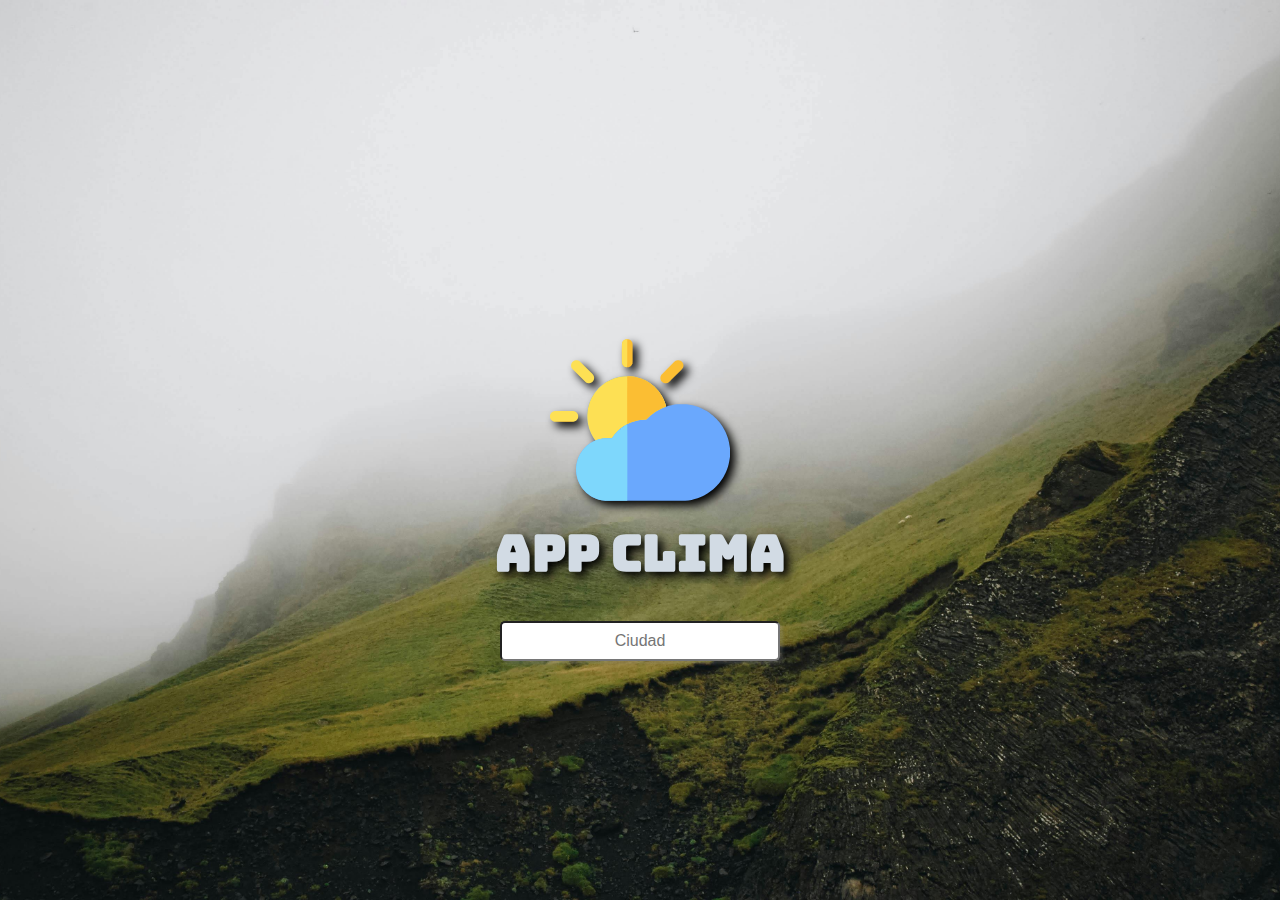
<file: 02.AppClima/index.html>
<!DOCTYPE html>
<html lang="en">
<head>
    <meta charset="UTF-8">
    <meta name="viewport" content="width=device-width, initial-scale=1.0">
    <link rel="stylesheet" href="style.css">
    <link rel="preconnect" href="https://fonts.googleapis.com">
    <link href="https://fonts.googleapis.com/css2?family=Bungee&display=swap" rel="stylesheet">
    <script defer src="app.js"></script> <!-- defer para cargar el script después del HTML -->
    <title>App Clima MiManuDev</title>
</head>
<body>
    <header>
        <div class="imageWeather"><img src="img/solnube2.svg" alt="logoWeather"><h1>App Clima </h1></div>
        
        <div class="search"><input class="textoinput" type="text" placeholder="Ciudad"></div>
    </header>
    <menu>
        <div class="info-container">
            <h3 class="city-name"></h3>
            <p class="date-info"><span class="day"></span><span class="date"></span></p>
            <h2 class="weather-deg"></h2>
            <h3 class="weather-condition"></h3>
            <h3 class="humidity"></h3>
        </div>
    </menu>
</body>
</html>
</file>
<file: 02.AppClima/style.css>
* {
    margin: 0;
    padding: 0;
    box-sizing: border-box;
}

body {
    background-repeat: no-repeat;
    background-size: cover;
    background-position: center;
    height: 100vh;
    display: flex;
    flex-direction: column;
    align-items: center;
    justify-content: center;
}

@media (min-width: 600px) and (max-width: 2200px) {
    header {
        display: flex;
        flex-direction: column;
        align-items: center;
        height: 300px;
        width: auto;
        margin: 20px;
        padding: 30px;
    }
    .imageWeather {
        display: flex;
        flex-direction: column;
        align-items: center;
    }
    img {
        height: 180px;
        width: 180px;
        filter: drop-shadow(5px 5px 5px black);
    }
    h1 {
        font-family: "Bungee", sans-serif;
        font-size: 50px;
        filter: drop-shadow(5px 5px 5px black);
        color: rgb(210, 219, 228);
        text-align: center;
        margin-top: 10px;
    }
    div.search {
        margin: 30px;
        height: 100px;
        display: flex;
        justify-content: center;
    }
    input.textoinput {
        width: 280px;
        height: 40px;
        margin: 5px;
        border-radius: 5px;
        text-align: center;
        font-size: medium;
        box-shadow: 3px 3px 3px rgba(173, 172, 172, 0.212);
        outline: none;
    }
}

@media (min-width: 250px) and (max-width: 599px) {
    header {
        display: flex;
        flex-direction: column;
        align-items: center;
        height: 300px;
        width: auto;
        margin: 10px;
        padding: 10px;
    }
    .imageWeather {
        display: flex;
        flex-direction: column;
        align-items: center;
    }
    img {
        height: 160px;
        width: 160px;
        filter: drop-shadow(5px 5px 5px black);
    }
    h1 {
        font-family: "Bungee", sans-serif;
        font-size: 30px;
        color: rgb(6, 44, 82);
        text-align: center;
        margin-top: 10px;
    }
    div.search {
        padding: 0px;
        display: flex;
        justify-content: center;
    }
    input.textoinput {
        width: 140px;
        height: 35px;
        margin: 5px;
        border-radius: 10px;
        text-align: center;
        font-size: medium;
        box-shadow: 3px 3px 3px rgb(176, 175, 175);
        border: none;
    }
    menu {
        margin: 10px;
        height: 45%;
        width: 95%;
        border-radius: 30px;
        background-color: rgba(239, 239, 241, 0.335);
    }
    .date-info{
        display: flex;
        justify-content: center;
        font-size: 20px;
    }
    .city-name {
        padding: 15px;
        font-family: "Bungee", sans-serif;
        font-size: 30px;
        display: flex;
        justify-content: center;
        color: rgb(29, 28, 28);
    }
    .weather-deg {
        padding: 10px;
        font-family: "Bungee", sans-serif;
        font-size: 80px;
        display: flex;
        justify-content: center;
    }
    h3{
        display: flex;
        justify-content: center;
    }
    
}
</file>
